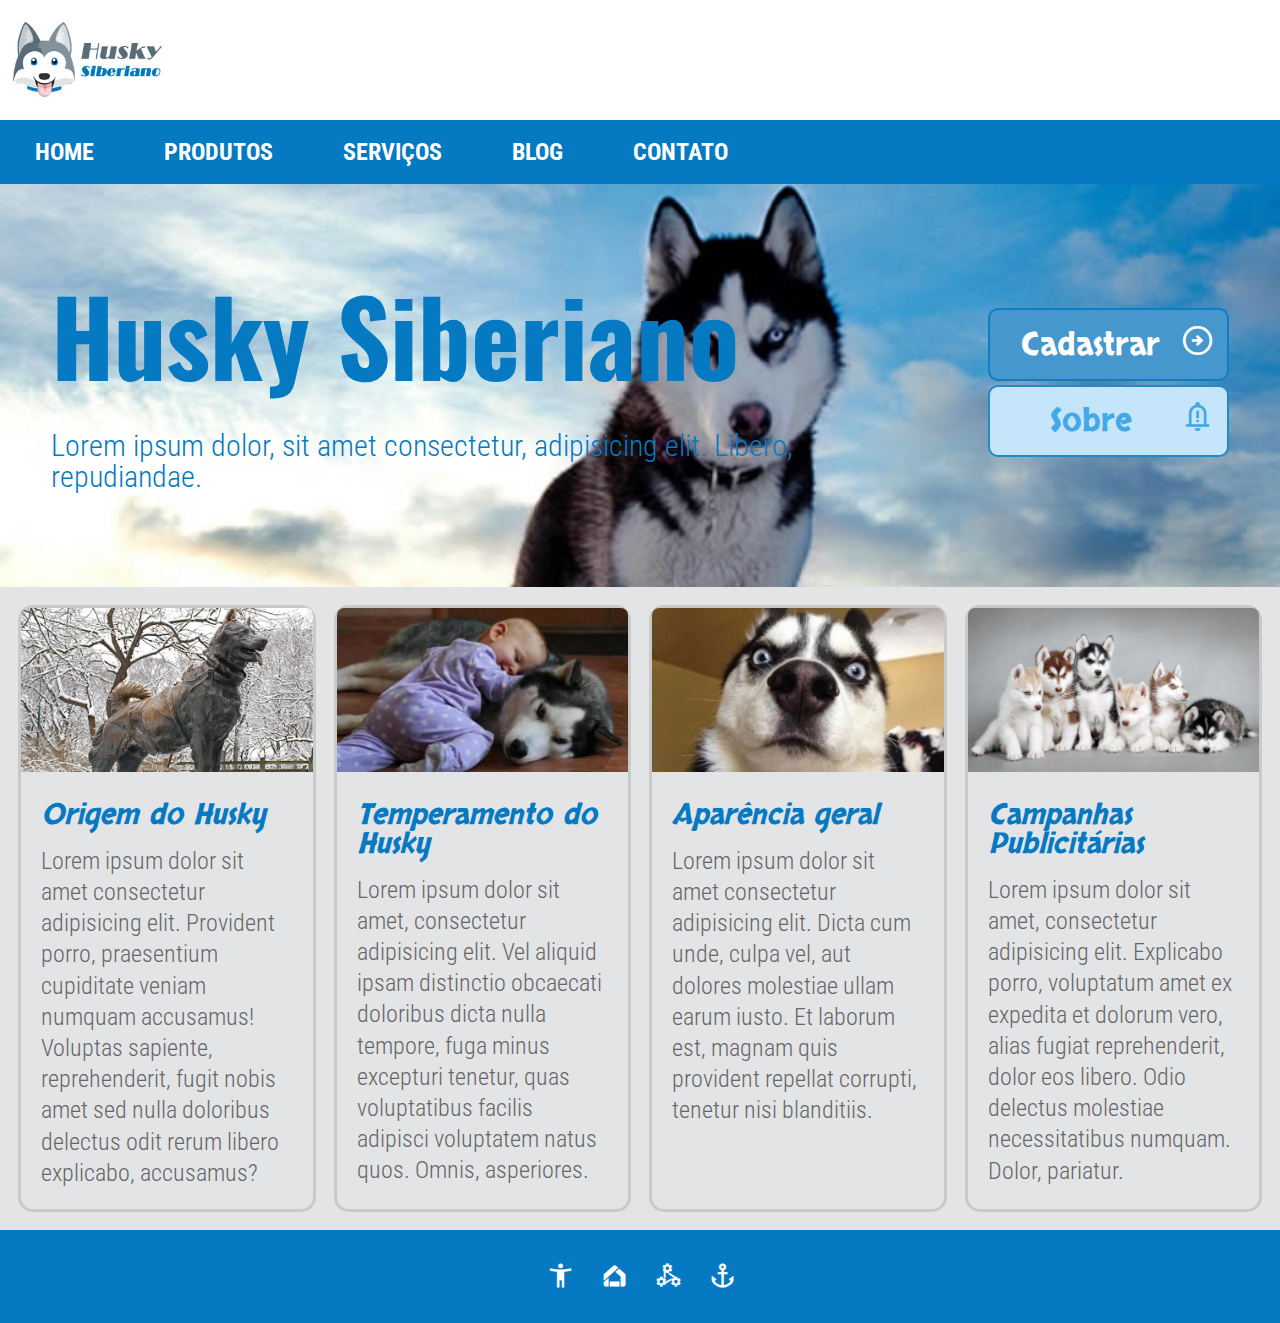
<file: index.html>
<!DOCTYPE html>
<html lang="en">

<head>
	<meta charset="UTF-8">
	<meta name="viewport" content="width=device-width, initial-scale=1.0">
	<title>MOBILE FIRST</title>
	<meta name="description" content="Este site é de cachorro da Sibéria, que tem muito e adora frio">
	<meta name="keywords" content="cachorro, peludo, pelo, 4 patas, quatro patas, veterinário">
	<meta name="robots" content="index, follow">
	<meta name="author" content="Renato Bortolin">

	<link rel="icon" href="img/favicon.png">

	<link rel="preconnect" href="https://fonts.googleapis.com">
	<link rel="preconnect" href="https://fonts.gstatic.com" crossorigin>
	<link
		href="https://fonts.googleapis.com/css2?family=Oswald:wght@600&family=Roboto+Condensed:wght@300&family=Skranji&display=swap"
		rel="stylesheet">
	<link rel="stylesheet"
		href="https://fonts.googleapis.com/css2?family=Material+Symbols+Outlined:opsz,wght,FILL,GRAD@20..48,100..700,0..1,-50..200" />

	<link rel="stylesheet" href="css/reset.css">
	<link rel="stylesheet" href="css/style.css">
</head>


<body>
	<header>
		<a href="index.html">
			<h1 class="logo">Husky Siberiano - Uma raça incrível</h1>
		</a>
		<button class="btn-menu">
			<span class="material-symbols-outlined">menu</span>
		</button>

		<div class="nav">
			<nav>
				<a href="#">
					<span class="material-symbols-outlined">
						close
					</span>
				</a>
				<ul>
					<li><a href="#">home</a></li>
					<li><a href="#">produtos</a></li>
					<li><a href="#">serviços</a></li>
					<li><a href="#">blog</a></li>
					<li><a href="#">contato</a></li>
				</ul>
			</nav>
		</div>
	</header>


	<figure>
		<figcaption>
			<h2>Husky Siberiano</h2>
			<p>Lorem ipsum dolor, sit amet consectetur, adipisicing elit. Libero, repudiandae.</p>
		</figcaption>

		<div class="buttons">
			<button onclick="location.href='cadastro.html';" class="btn btn-cadastrar">
				Cadastrar
				<span class="material-symbols-outlined">
					arrow_circle_right
				</span>
			</button>
			<button class="btn btn-sobre">
				Sobre
				<span class="material-symbols-outlined">
					notification_important
				</span>
			</button>
		</div>
	</figure>

	<main>
		<section class="servicos">
			<img src="img/campanhas_01.jpg" alt="">
			<div class="texto">
				<h4>Origem do Husky</h4>
				<p>Lorem ipsum dolor sit amet consectetur adipisicing elit. Provident porro, praesentium cupiditate
					veniam numquam accusamus! Voluptas sapiente, reprehenderit, fugit nobis amet sed nulla doloribus
					delectus odit rerum libero explicabo, accusamus?</p>
			</div>
		</section>
		<section class="servicos">
			<img src="img/campanhas_02.jpg" alt="">
			<div class="texto">
				<h4>Temperamento do Husky</h4>
				<p>Lorem ipsum dolor sit amet, consectetur adipisicing elit. Vel aliquid ipsam distinctio obcaecati
					doloribus dicta nulla tempore, fuga minus excepturi tenetur, quas voluptatibus facilis adipisci
					voluptatem natus quos. Omnis, asperiores.</p>
			</div>
		</section>
		<section class="servicos">
			<img src="img/campanhas_03.jpg" alt="">
			<div class="texto">
				<h4>
					Aparência geral
				</h4>
				<p>Lorem ipsum dolor sit amet consectetur adipisicing elit. Dicta cum unde, culpa vel, aut dolores
					molestiae ullam earum iusto. Et laborum est, magnam quis provident repellat corrupti, tenetur nisi
					blanditiis.</p>
			</div>
		</section>
		<section class="servicos">
			<img src="img/campanhas_04.jpg" alt="">
			<div class="texto">
				<h4>Campanhas Publicitárias</h4>
				<p>Lorem ipsum dolor sit amet, consectetur adipisicing elit. Explicabo porro, voluptatum amet ex
					expedita et dolorum vero, alias fugiat reprehenderit, dolor eos libero. Odio delectus molestiae
					necessitatibus numquam. Dolor, pariatur.</p>
			</div>
		</section>
	</main>
	<footer>
		<div class="social-icones">
			<a href="#">
				<span class="material-symbols-outlined">
					accessibility_new
				</span>
			</a>
			<a href="#">
				<span class="material-symbols-outlined">
					home_app_logo
				</span>
			</a>
			<a href="#">
				<span class="material-symbols-outlined">
					component_exchange
				</span>
			</a>
			<a href="#">
				<span class="material-symbols-outlined">
					anchor
				</span>
			</a>
		</div>
	</footer>
</body>

</html>
</file>
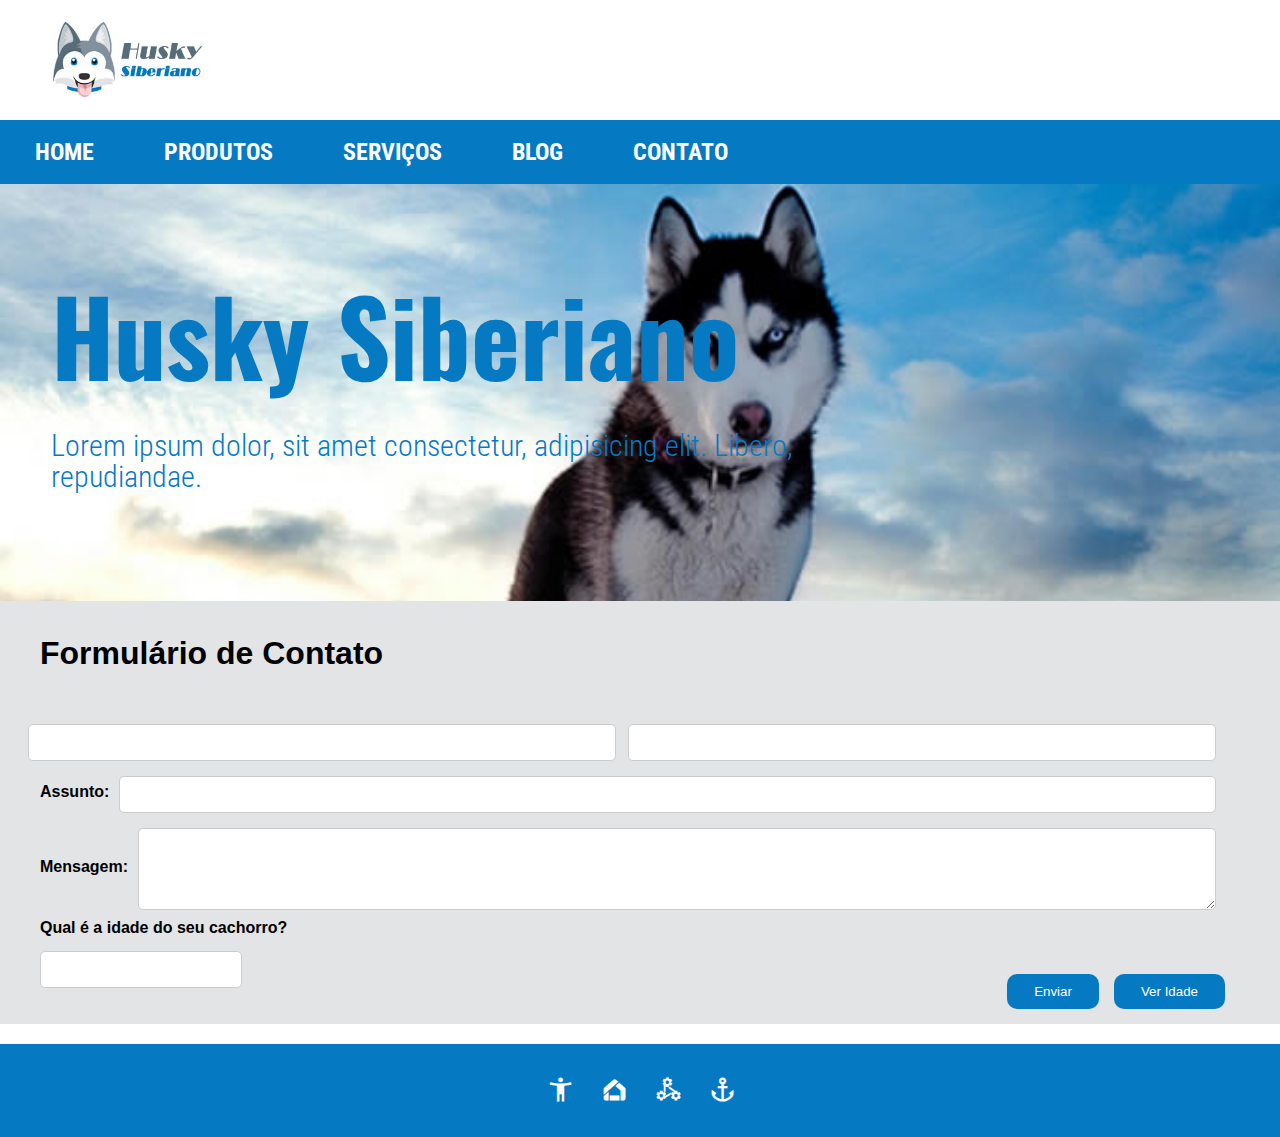
<file: cadastro.html>
<!DOCTYPE html>
<html lang="en">

<head>
	<meta charset="UTF-8">
	<meta name="viewport" content="width=device-width, initial-scale=1.0">
	<title>MOBILE FIRST</title>
	<meta name="description" content="Este site é de cachorro da Sibéria, que tem muito e adora frio">
	<meta name="keywords" content="cachorro, peludo, pelo, 4 patas, quatro patas, veterinário">
	<meta name="robots" content="index, follow">
	<meta name="author" content="Renato Bortolin">

	<link rel="icon" href="img/favicon.png">

	<link rel="preconnect" href="https://fonts.googleapis.com">
	<link rel="preconnect" href="https://fonts.gstatic.com" crossorigin>
	<link href="https://fonts.googleapis.com/css2?family=Oswald:wght@600&family=Roboto+Condensed:wght@300&family=Skranji&display=swap" rel="stylesheet">
	<link rel="stylesheet" href="https://fonts.googleapis.com/css2?family=Material+Symbols+Outlined:opsz,wght,FILL,GRAD@20..48,100..700,0..1,-50..200" />

	<link rel="stylesheet" href="css/reset.css">
	<link rel="stylesheet" href="css/style.css">
	<link rel="stylesheet" href="css/cadastro.css">
</head>


<body>
	<header>
		<a href="index.html">
			<h1 class="logo">Husky Siberiano - Uma raça incrível</h1>
		</a>
		<button class="btn-menu">
			<span class="material-symbols-outlined">menu</span>
		</button>

		<div class="nav">
			<nav>
				<a href="#">
					<span class="material-symbols-outlined">
						close
					</span>
				</a>
				<ul>
					<li><a href="index.html">home</a></li>
					<li><a href="#">produtos</a></li>
					<li><a href="#">serviços</a></li>
					<li><a href="#">blog</a></li>
					<li><a href="#">contato</a></li>
				</ul>
			</nav>
		</div>
	</header>


	<figure>
		<figcaption>
			<h2>Husky Siberiano</h2>
			<p>Lorem ipsum dolor, sit amet consectetur, adipisicing elit. Libero, repudiandae.</p>
		</figcaption>

		<!-- <div class="buttons">
			<button class="btn btn-cadastrar">
				Cadastrar
				<span class="material-symbols-outlined">
					arrow_circle_right
				</span>
			</button> -->
		<!-- <button class="btn btn-sobre">
				Sobre
				<span class="material-symbols-outlined">
					notification_important
				</span>
			</button>
		</div> -->
	</figure>

	<main>
		<section class="servicos">
			<img src="img/campanhas_01.jpg" alt="">
			<div class="texto">
				<h4>Origem do Husky</h4>
				<p>Lorem ipsum dolor sit amet consectetur adipisicing elit. Provident porro, praesentium cupiditate
					veniam numquam accusamus! Voluptas sapiente, reprehenderit, fugit nobis amet sed nulla doloribus
					delectus odit rerum libero explicabo, accusamus?</p>
			</div>
		</section>
		<section class="servicos">
			<img src="img/campanhas_02.jpg" alt="">
			<div class="texto">
				<h4>Temperamento do Husky</h4>
				<p>Lorem ipsum dolor sit amet, consectetur adipisicing elit. Vel aliquid ipsam distinctio obcaecati
					doloribus dicta nulla tempore, fuga minus excepturi tenetur, quas voluptatibus facilis adipisci
					voluptatem natus quos. Omnis, asperiores.</p>
			</div>
		</section>
		<section class="servicos">
			<img src="img/campanhas_03.jpg" alt="">
			<div class="texto">
				<h4>
					Aparência geral
				</h4>
				<p>Lorem ipsum dolor sit amet consectetur adipisicing elit. Dicta cum unde, culpa vel, aut dolores
					molestiae ullam earum iusto. Et laborum est, magnam quis provident repellat corrupti, tenetur nisi
					blanditiis.</p>
			</div>
		</section>
		<section class="servicos">
			<img src="img/campanhas_04.jpg" alt="">
			<div class="texto">
				<h4>Campanhas Publicitárias</h4>
				<p>Lorem ipsum dolor sit amet, consectetur adipisicing elit. Explicabo porro, voluptatum amet ex
					expedita et dolorum vero, alias fugiat reprehenderit, dolor eos libero. Odio delectus molestiae
					necessitatibus numquam. Dolor, pariatur.</p>
			</div>
		</section>
	</main>

	<div class="forms">
		<h1>Formulário de Contato</h1>
		<form id="formulario">
			<div class="campos-nome-email">
				<label for="nome">Nome:</label>
				<input type="text" id="nome" name="nome" required>

				<label for="email">E-mail:</label>
				<input type="email" id="email" name="email" required>
			</div>


			<div class="campos-assunto-mensagem">
				<label for="assunto">Assunto:</label>
				<input type="text" id="assunto" name="assunto" required>
			</div>

			<div class="campos-assunto-mensagem">
				<label for="mensagem">Mensagem:</label>
				<textarea id="mensagem" name="mensagem" rows="4" required></textarea><br><br>
			</div>

			<label for="idade_cachorro">Qual é a idade do seu cachorro?</label>
			<input type="text" id="idade_cachorro" name="idade_cachorro"><br><br>

			<p id="idade_cachorro_exibicao"></p>

			<button type="button" id="ver_idade">Ver Idade</button>
			<button type="submit" id="enviar">Enviar</button>
		</form>
	</div>
	<footer>
		<div class="social-icones">
			<a href="#">
				<span class="material-symbols-outlined">
					accessibility_new
				</span>
			</a>
			<a href="#">
				<span class="material-symbols-outlined">
					home_app_logo
				</span>
			</a>
			<a href="#">
				<span class="material-symbols-outlined">
					component_exchange
				</span>
			</a>
			<a href="#">
				<span class="material-symbols-outlined">
					anchor
				</span>
			</a>
		</div>
	</footer>
	<script src="js/script.js"></script>
</body>

</html>
</file>
<file: css/style.css>
:root {
	--corAzul: #0579c2;

	--posTB: 3%;
	--posLR: 4%;
	--pos100: 100%;
}


a {
	text-decoration: none;
}

ul {
	list-style: none;
}

img {
	max-width: var(--pos100)
}

body {
	font-family: 'Roboto Condensed', sans-serif;
	background-color: #fff;
}

header {
	width: var(--pos100);
	display: flex;
	flex-direction: row;
	justify-content: space-between;
}

.logo {
	width: 80px;
	height: 80px;
	background: url(../img/logo.jpg) center center/63px no-repeat;
	font-size: 0px;
}

.btn-menu {
	width: 50px;
	height: 50px;
	text-align: center;
	color: #fff;
	border-radius: 25px;
	cursor: pointer;
	background: linear-gradient(to right, var(--corAzul), #596c7a);
	margin-top: 4%;
}

nav {
	width: var(--pos100);
	height: 100%;
	background-color: rgb(5 121 194 / 85%);
	position: fixed;
	top: 0;
	left: 0;
	display: none;
}

nav a span {
	color: #fff;
	font-size: 63px !important;
	font-weight: bold !important;
	float: right;
}

nav ul {
	width: var(--pos100);
	text-align: center;
	float: left;
}

nav li {
	padding: 6%;
}

nav li a {
	font-size: 2rem;
	color: #fff;
	font-weight: bold;
	padding: 1.5% 3%;
}

nav li a:hover {
	border: 1px solid var(--corAzul);
	background-color: #f7f7f7;
	color: var(--corAzul);
}

figure {
	width: var(--pos100);
	display: flex;
	flex-direction: column;
	justify-content: center;
	align-items: center;
	background: url(../img/dog-00.jpg) no-repeat fixed;
	background-size: cover;
	text-align: center;
	margin-bottom: 5%;
}

header,
figure,
nav a span {
	padding: var(--posTB) var(--posLR);
}

figure h2 {
	font-size: 2.5rem;
	color: var(--corAzul);
	font-weight: bold;
	margin-bottom: 5%;
	font-family: Oswald, sans-serif;
}

figcaption {
	width: var(--pos100)
}

figure p {
	font-size: 1.5rem;
	color: #666;
	margin-bottom: 6%;
}

figure .btn {
	width: var(--pos100);
	font-size: 2.0rem;
	text-align: center;
	cursor: pointer;
	border-radius: 10px;
	padding: 5%;
	border: 2px solid rgb(5 121 194 / 85%);
	margin-bottom: 2%;
	font-family: Skranji, sans-serif;
}

figure .btn-cadastrar {
	background-color: #4697cd;
	color: #fff;
}

figure .btn-sobre {
	background-color: #c5e5fa;
	color: #43a8e8;
}

button span {
	float: right;
	font-size: 35px !important;
	;
}

.servicos {
	width: var(--pos100);
	display: flex;
	flex-direction: column;
	padding: var(--posTB) var(--posLR);
	margin-bottom: 5%;
	background-color: #e3e4e6;
	border-radius: 15px;
}

.servicos img {
	border-radius: 7px 7px 0 0;
}

.servicos .texto {
	padding: 7%
}

.servicos h4 {
	font-family: Skranji, sans-serif;
	font-size: 1.5rem;
	font-style: italic;
	text-align: center;
	color: var(--corAzul);
	margin-bottom: 6%;
}

.servicos p {
	color: #666;
	line-height: 1.3;
}


footer {
	padding: var(--posTB) var(--posLR);
	background-color: var(--corAzul);
	color: #fff;
	width: var(--pos100);
	text-align: center;
}

footer span {
	color: #fff;
	font-size: 29px !important;
	padding: 4%;
}

footer a:hover {
	color: #666;
}



@media screen and (min-width: 678px) {
	.logo {
		width: 180px;
		background: url(../img/logo_large.jpg) center center/154px no-repeat;
	}

}

@media screen and (min-width: 678px) {
	header {
		display: block;
		padding: 0;
	}

	header .btn-menu {
		display: none;
	}

	header .logo {
		padding: 60px;
		margin: 6;
	}

	.nav {
		width: 100%;
	}

	header nav {
		background: transparent;
		display: inline-block;
		position: relative;
	}

	header nav ul {
		background: var(--corAzul);
		display: flex;
		justify-content: left;
		float: none;
	}

	header nav li {
		padding: 20px;
		text-transform: uppercase;
	}

	header nav span {
		display: none !important;
	}

	header nav li a {
		font-size: 1.5em;
		padding: 15px;
	}

	figure {
		background: url(../img/dog-00.jpg) no-repeat;
		flex-direction: row;
		background-size: cover;
		background-position: top;
		display: flex;
		margin-bottom: 0;
	}

	figcaption {
		text-align: left;
		margin-top: 3.75em;
	}

	figcaption p {
		font-size: 1.9em;
		width: 50ch;
		color: var(--corAzul);
	}

	figcaption h2 {
		font-size: 6.5em;
		margin-bottom: 45px;
	}

	main {
		display: flex;
		gap: 1.125em;
		padding: 1.125em;
		background: #e3e4e6;
	}

	.servicos {
		background-color: transparent;
		border: 3px solid #c8c9cb;
		margin-bottom: 0;
		display: flex;
		align-items: flex-end;
		padding: 0;
	}

	.servicos h4 {
		margin-top: 10px;
		font-size: 1.8em;
		text-align: left;
	}

	.servicos p {
		font-size: 1.5em;
	}

	footer {
		padding: 0px;
	}

	.servicos img {
		width: 100%;
		height: auto;
		object-fit: cover;
	}

	.social-icones {
		font-size: 20px;
		background-color: var(--corAzul);
		height: 93px;
		display: grid;
		grid-auto-flow: column;
		gap: 25px;
		justify-content: center;
		align-items: center;
		padding: 5px;
	}


}
</file>
<file: css/cadastro.css>
.servicos {
    display: none;
}

.forms {
    background-color: #e3e4e6;
    font-family: Arial, sans-serif;
    margin: 0;
    padding: 0;
}

h1 {
    font-weight: bold;
    text-align: left;
    margin-left: 40px;
    font-size: 2em;
}

#formulario {
    padding: 20px;
    border-radius: 10px;
    margin: 20px;
}

label {
    display: block;
    margin-top: 10px;
    font-weight: bold;
}

input[type="text"],
input[type="email"],
textarea {
    width: 100%;
    padding: 10px;
    margin-top: 5px;
    border: 1px solid #ccc;
    border-radius: 5px;
}

#idade_cachorro {
    width: 15%;
}

#ver_idade,
#enviar {
    background-color: #0579c2;
    color: white;
    border: none;
    border-radius: 10px;
    padding: 10px 27px;
    cursor: pointer;
    margin-top: -30px;
    float: right;
    vertical-align: middle;
    margin-right: 15px;
}

#ver_idade:hover,
#enviar:hover {
    background-color: #045d9f;
}

form label {
    margin-bottom: 10px;
}

.campos-nome-email {
    display: flex;
    flex-direction: row;
    margin-top: 10px;
    align-items: center;
}

.campos-nome-email label {
    flex: 50%;
    font-weight: bold;
    margin-bottom: 0;
    margin-right: 10px;
}

.campos-nome-email input[type="text"],
.campos-nome-email input[type="email"] {
    padding: 10px;
    border: 1px solid #ccc;
    border-radius: 5px;
    margin-right: 24px;
    margin-left: -305px;
}

.campos-assunto-mensagem {
    display: flex;
    flex-direction: row;
    margin-top: 10px;
    align-items: center;

}

.campos-assunto-mensagem input[type="text"],
.campos-assunto-mensagem textarea[id="mensagem"] {
    padding: 10px;
    border: 1px solid #ccc;
    border-radius: 5px;
    margin-right: 24px;
    margin-left: 10px;
}
</file>
